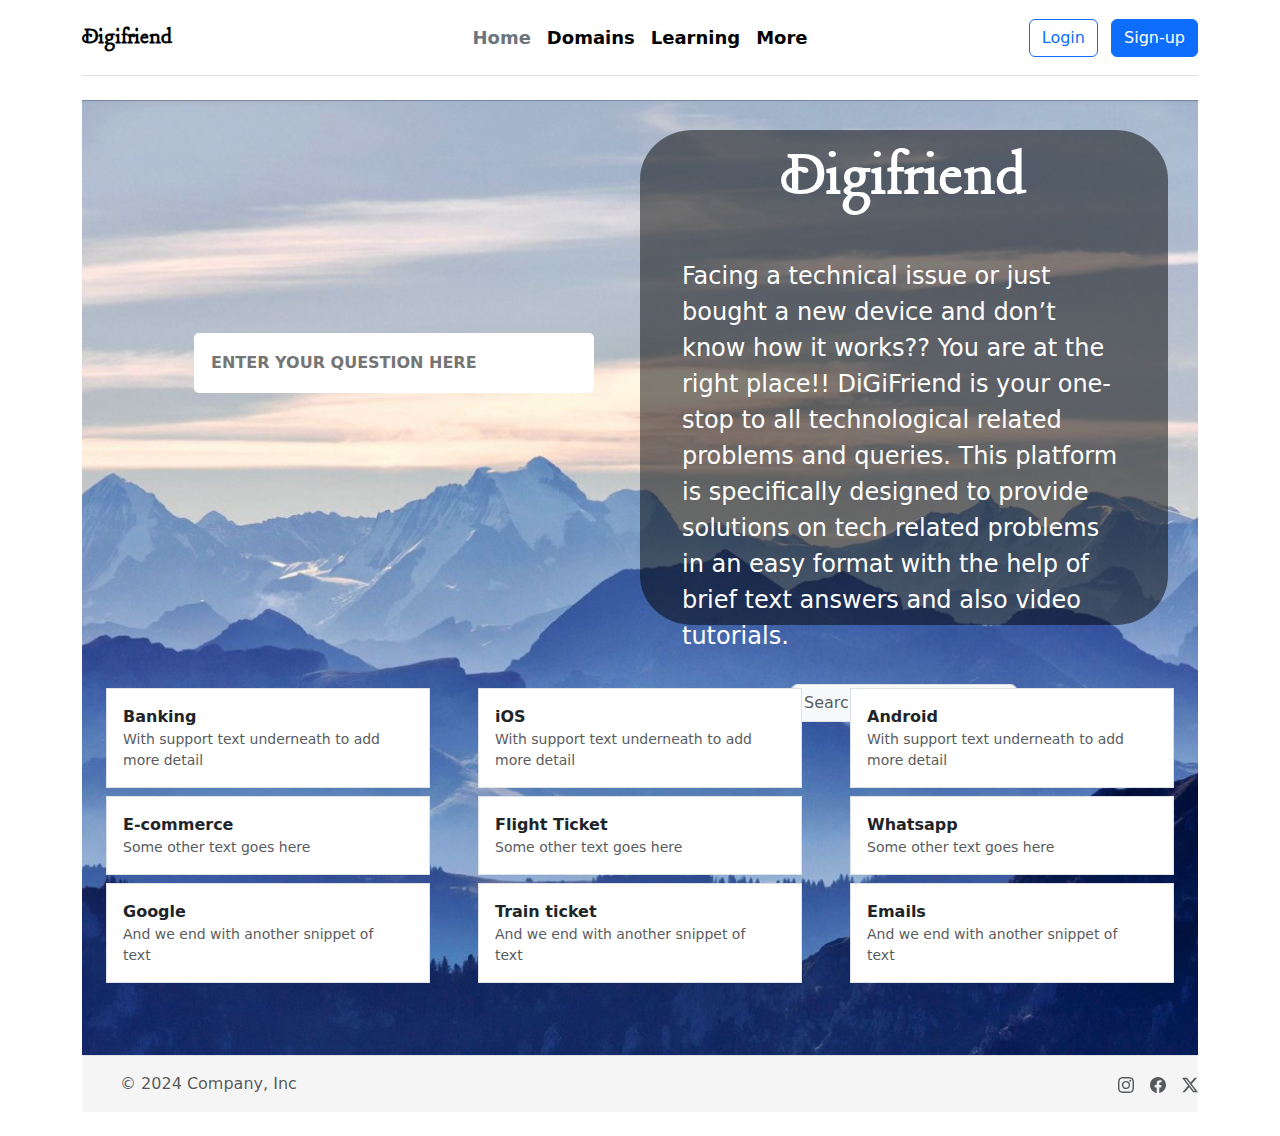
<file: homepage/index.html>
<!DOCTYPE html>
<html lang="en">
<head>
    <meta charset="UTF-8">
    <meta name="viewport" content="width=device-width, initial-scale=1.0">
    <title>digifriend</title>
    <link rel="preconnect" href="https://fonts.googleapis.com">
<link rel="preconnect" href="https://fonts.gstatic.com" crossorigin>
<link href="https://fonts.googleapis.com/css2?family=Lancelot&display=swap" rel="stylesheet">
   <link href="https://cdn.jsdelivr.net/npm/bootstrap@5.3.3/dist/css/bootstrap.min.css" rel="stylesheet" integrity="sha384-QWTKZyjpPEjISv5WaRU9OFeRpok6YctnYmDr5pNlyT2bRjXh0JMhjY6hW+ALEwIH" crossorigin="anonymous">
   <link rel="stylesheet" href="style.css"/>
</head>
<body>
   <div class="container-lg" id="nav">
    <header class="d-flex flex-wrap align-items-center justify-content-center justify-content-md-between py-3 mb-4 border-bottom">
        <div class="col-md-3 mb-2 mb-md-0">
          <a href="/" class="d-inline-flex link-body-emphasis text-decoration-none" >
            <a href="/" class="d-inline-flex link-body-emphasis text-decoration-none" >
            Digifriend
          </a>
        </div>
  
        <ul class="nav col-12 col-md-auto mb-2 justify-content-center mb-md-0">
          <li><a href="../homepage/index.html" class="nav-link px-2 link-secondary">Home</a></li>
          <li><a href="../DomainsPage/index.html" class="nav-link px-2">Domains</a></li>
          <li><a href="../VideoPage/index.html" class="nav-link px-2">Learning</a></li>
          <li><a href="#" class="nav-link px-2">More</a></li>
        </ul>
  
        <div class="col-md-3 text-end">
          <button type="button" class="btn btn-outline-primary me-2">Login</button>
          <button type="button" class="btn btn-primary">Sign-up</button>
        </div>
      </header>

      <main>
        <section class="top-grid">
       <div class="main-bar">
            <div class="search container" >
        
            <input class="col-6 search-bar" type="text" placeholder="ENTER YOUR QUESTION HERE" class="search-bar">
        
            </div>
       </div> 
       <div class="about">
       <div class="big-title">Digifriend</div>
       <div class="container-sm">
        <div class="info">
       Facing a technical issue or just bought a new device and don’t know how it works?? You are at the right place!! DiGiFriend is your one-stop to all technological related problems and queries. This platform is specifically designed to provide solutions on tech related problems in an easy format with the help of brief text answers and also video tutorials.

</div>
<div class="bar">
    <div>
    <input type="search" class="form-control form-control-dark text-bg-light" placeholder="Search..." aria-label="Search">
</div>
</div>
       </div>
       </div>
        </section>


<section class="domains">
<div class="item1">
    <div class="d-flex flex-column flex-md-row p-4 gap-4 py-md-5 align-items-center justify-content-center">
        <div class="list-group list-group-radio d-grid gap-2 border-0">
          <div class="position-relative">
            <input class="form-check-input position-absolute top-50 end-0 me-3 fs-5" type="radio" name="listGroupRadioGrid" id="listGroupRadioGrid1" value="" checked="">
            <label class="list-group-item py-3 pe-5" for="listGroupRadioGrid1">
              <strong class="fw-semibold">Banking</strong>
              <span class="d-block small opacity-75">With support text underneath to add more detail</span>
            </label>
          </div>
      
          <div class="position-relative">
            <input class="form-check-input position-absolute top-50 end-0 me-3 fs-5" type="radio" name="listGroupRadioGrid" id="listGroupRadioGrid2" value="">
            <label class="list-group-item py-3 pe-5" for="listGroupRadioGrid2">
              <strong class="fw-semibold">E-commerce</strong>
              <span class="d-block small opacity-75">Some other text goes here</span>
            </label>
          </div>
      
          <div class="position-relative">
            <input class="form-check-input position-absolute top-50 end-0 me-3 fs-5" type="radio" name="listGroupRadioGrid" id="listGroupRadioGrid3" value="">
            <label class="list-group-item py-3 pe-5" for="listGroupRadioGrid3">
              <strong class="fw-semibold">Google</strong>
              <span class="d-block small opacity-75">And we end with another snippet of text</span>
            </label>
          </div >
      
          
        </div>
      </div>
</div>
<div class="item2">
    <div class="d-flex flex-column flex-md-row p-4 gap-4 py-md-5 align-items-center justify-content-center">
        <div class="list-group list-group-radio d-grid gap-2 border-0">
          <div class="position-relative">
            <input class="form-check-input position-absolute top-50 end-0 me-3 fs-5" type="radio" name="listGroupRadioGrid" id="listGroupRadioGrid1" value="" checked="">
            <label class="list-group-item py-3 pe-5" for="listGroupRadioGrid1">
              <strong class="fw-semibold">iOS</strong>
              <span class="d-block small opacity-75">With support text underneath to add more detail</span>
            </label>
          </div>
      
          <div class="position-relative">
            <input class="form-check-input position-absolute top-50 end-0 me-3 fs-5" type="radio" name="listGroupRadioGrid" id="listGroupRadioGrid2" value="">
            <label class="list-group-item py-3 pe-5" for="listGroupRadioGrid2">
              <strong class="fw-semibold">Flight Ticket</strong>
              <span class="d-block small opacity-75">Some other text goes here</span>
            </label>
          </div>
      
          <div class="position-relative">
            <input class="form-check-input position-absolute top-50 end-0 me-3 fs-5" type="radio" name="listGroupRadioGrid" id="listGroupRadioGrid3" value="">
            <label class="list-group-item py-3 pe-5" for="listGroupRadioGrid3">
              <strong class="fw-semibold">Train ticket</strong>
              <span class="d-block small opacity-75">And we end with another snippet of text</span>
            </label>
          </div>
      
        
        </div>
      </div>

</div>
<div class="item3">
    <div class="d-flex flex-column flex-md-row p-4 gap-4 py-md-5 align-items-center justify-content-center">
        <div class="list-group list-group-radio d-grid gap-2 border-0">
          <div class="position-relative">
            <input class="form-check-input position-absolute top-50 end-0 me-3 fs-5" type="radio" name="listGroupRadioGrid" id="listGroupRadioGrid1" value="" checked="">
            <label class="list-group-item py-3 pe-5" for="listGroupRadioGrid1">
              <strong class="fw-semibold">Android</strong>
              <span class="d-block small opacity-75">With support text underneath to add more detail</span>
            </label>
          </div>
      
          <div class="position-relative">
            <input class="form-check-input position-absolute top-50 end-0 me-3 fs-5" type="radio" name="listGroupRadioGrid" id="listGroupRadioGrid2" value="">
            <label class="list-group-item py-3 pe-5" for="listGroupRadioGrid2">
              <strong class="fw-semibold">Whatsapp</strong>
              <span class="d-block small opacity-75">Some other text goes here</span>
            </label>
          </div>
      
          <div class="position-relative">
            <input class="form-check-input position-absolute top-50 end-0 me-3 fs-5" type="radio" name="listGroupRadioGrid" id="listGroupRadioGrid3" value="">
            <label class="list-group-item py-3 pe-5" for="listGroupRadioGrid3">
              <strong class="fw-semibold">Emails</strong>
              <span class="d-block small opacity-75">And we end with another snippet of text</span>
            </label>
          </div>
      
         
        </div>
      </div>
</div>
</section>
<section class="end">
<footer class="d-flex flex-wrap justify-content-between align-items-center py-3 my-4 border-top">
    <div class="col-md-4 d-flex align-items-center">
      <a href="/" class="mb-3 me-2 mb-md-0 text-body-secondary text-decoration-none lh-1">
        <svg class="bi" width="30" height="24"><use xlink:href="#bootstrap"></use></svg>
      </a>
      <span class="mb-3 mb-md-0 text-body-secondary">© 2024 Company, Inc</span>
    </div>

    <ul class="nav col-md-4 justify-content-end list-unstyled d-flex">
      <li class="ms-3"><a class="text-body-secondary" href="#"><svg xmlns="http://www.w3.org/2000/svg" width="16" height="16" fill="currentColor" class="bi bi-instagram" viewBox="0 0 16 16">
        <path d="M8 0C5.829 0 5.556.01 4.703.048 3.85.088 3.269.222 2.76.42a3.9 3.9 0 0 0-1.417.923A3.9 3.9 0 0 0 .42 2.76C.222 3.268.087 3.85.048 4.7.01 5.555 0 5.827 0 8.001c0 2.172.01 2.444.048 3.297.04.852.174 1.433.372 1.942.205.526.478.972.923 1.417.444.445.89.719 1.416.923.51.198 1.09.333 1.942.372C5.555 15.99 5.827 16 8 16s2.444-.01 3.298-.048c.851-.04 1.434-.174 1.943-.372a3.9 3.9 0 0 0 1.416-.923c.445-.445.718-.891.923-1.417.197-.509.332-1.09.372-1.942C15.99 10.445 16 10.173 16 8s-.01-2.445-.048-3.299c-.04-.851-.175-1.433-.372-1.941a3.9 3.9 0 0 0-.923-1.417A3.9 3.9 0 0 0 13.24.42c-.51-.198-1.092-.333-1.943-.372C10.443.01 10.172 0 7.998 0zm-.717 1.442h.718c2.136 0 2.389.007 3.232.046.78.035 1.204.166 1.486.275.373.145.64.319.92.599s.453.546.598.92c.11.281.24.705.275 1.485.039.843.047 1.096.047 3.231s-.008 2.389-.047 3.232c-.035.78-.166 1.203-.275 1.485a2.5 2.5 0 0 1-.599.919c-.28.28-.546.453-.92.598-.28.11-.704.24-1.485.276-.843.038-1.096.047-3.232.047s-2.39-.009-3.233-.047c-.78-.036-1.203-.166-1.485-.276a2.5 2.5 0 0 1-.92-.598 2.5 2.5 0 0 1-.6-.92c-.109-.281-.24-.705-.275-1.485-.038-.843-.046-1.096-.046-3.233s.008-2.388.046-3.231c.036-.78.166-1.204.276-1.486.145-.373.319-.64.599-.92s.546-.453.92-.598c.282-.11.705-.24 1.485-.276.738-.034 1.024-.044 2.515-.045zm4.988 1.328a.96.96 0 1 0 0 1.92.96.96 0 0 0 0-1.92m-4.27 1.122a4.109 4.109 0 1 0 0 8.217 4.109 4.109 0 0 0 0-8.217m0 1.441a2.667 2.667 0 1 1 0 5.334 2.667 2.667 0 0 1 0-5.334"/>
      </svg></a></li>
      <li class="ms-3"><a class="text-body-secondary" href="#"><svg xmlns="http://www.w3.org/2000/svg" width="16" height="16" fill="currentColor" class="bi bi-facebook" viewBox="0 0 16 16">
        <path d="M16 8.049c0-4.446-3.582-8.05-8-8.05C3.58 0-.002 3.603-.002 8.05c0 4.017 2.926 7.347 6.75 7.951v-5.625h-2.03V8.05H6.75V6.275c0-2.017 1.195-3.131 3.022-3.131.876 0 1.791.157 1.791.157v1.98h-1.009c-.993 0-1.303.621-1.303 1.258v1.51h2.218l-.354 2.326H9.25V16c3.824-.604 6.75-3.934 6.75-7.951"/>
      </svg></a></li>
      <li class="ms-3"><a class="text-body-secondary" href="#"><svg xmlns="http://www.w3.org/2000/svg" width="16" height="16" fill="currentColor" class="bi bi-twitter-x" viewBox="0 0 16 16">
        <path d="M12.6.75h2.454l-5.36 6.142L16 15.25h-4.937l-3.867-5.07-4.425 5.07H.316l5.733-6.57L0 .75h5.063l3.495 4.633L12.601.75Zm-.86 13.028h1.36L4.323 2.145H2.865z"/>
      </svg></a></li>
    </ul>
  </footer>
</section>

      </main>
   
    


      <script src="https://cdn.jsdelivr.net/npm/bootstrap@5.3.3/dist/js/bootstrap.bundle.min.js" integrity="sha384-YvpcrYf0tY3lHB60NNkmXc5s9fDVZLESaAA55NDzOxhy9GkcIdslK1eN7N6jIeHz" crossorigin="anonymous"></script>  
</body>
</html>
</file>
<file: homepage/style.css>
.nav-link{
    color: black;
    font-weight: bolder;
    font-size: large;
}
.d-inline-flex{
    color: black;
    font-weight: bold;
    font-family: "Lancelot", serif;
    font-size: x-large;
}
.top-grid{
    display: grid;
    grid-template-rows: 60vh;
    grid-template-columns: 1fr 1fr;
}

.content{
    margin-top: -25px;
    margin-left: 35px;
    color: white;
    font-weight: 400;
    font-size: x-large;
    display: flex;
    justify-content: center;
    height: 100%;
    align-items: center;
}
.main-bar{
display: flex;
justify-content: center;
height: 100%;
align-items: center;
margin-left: 100px;
}

.big-title{
    margin: 0;
    display:flex;
    justify-content: center;
    color:white;
    font-size: 65px;
    font-weight: bold;
    font-family: "Lancelot", serif;
}

.domains{
    display: grid;
    grid-template-columns: 1fr 1fr 1fr;
    grid-template-rows: 1fr;
}
.end{
    background-color:whitesmoke ;
    color: black;
}
.info{
    margin-top: 0;
    color: white;
    font-size: x-large;
    font-weight: 400;
    margin: 30px;
}
.bar{
   display: flex;
   justify-content: center;
   width: 100%;
}
.search-bar{
    height: 60px;
    padding: 10px;
    width: 100%;
    max-width: 400px;
    font-size: 16px;
    border: 7px solid white;
    border-radius: 5px;
    margin-top: -15px;
    font-weight: bold;
    opacity: 100%;
}
.about{
    display: block;
    justify-content:center;
    height: 55vh;
    
    background-color:rgba(0,0,0,0.5);
    border-radius: 10%;
    margin-top: 30px;
    margin-right: 30px;
   
    

}
main {
    background-image: url('mountains.jpg');
    background-size: cover;
    background-position: center;
    background-repeat: no-repeat;
    min-height: 100vh; /* Ensures main takes at least the full viewport height */
  }
</file>
